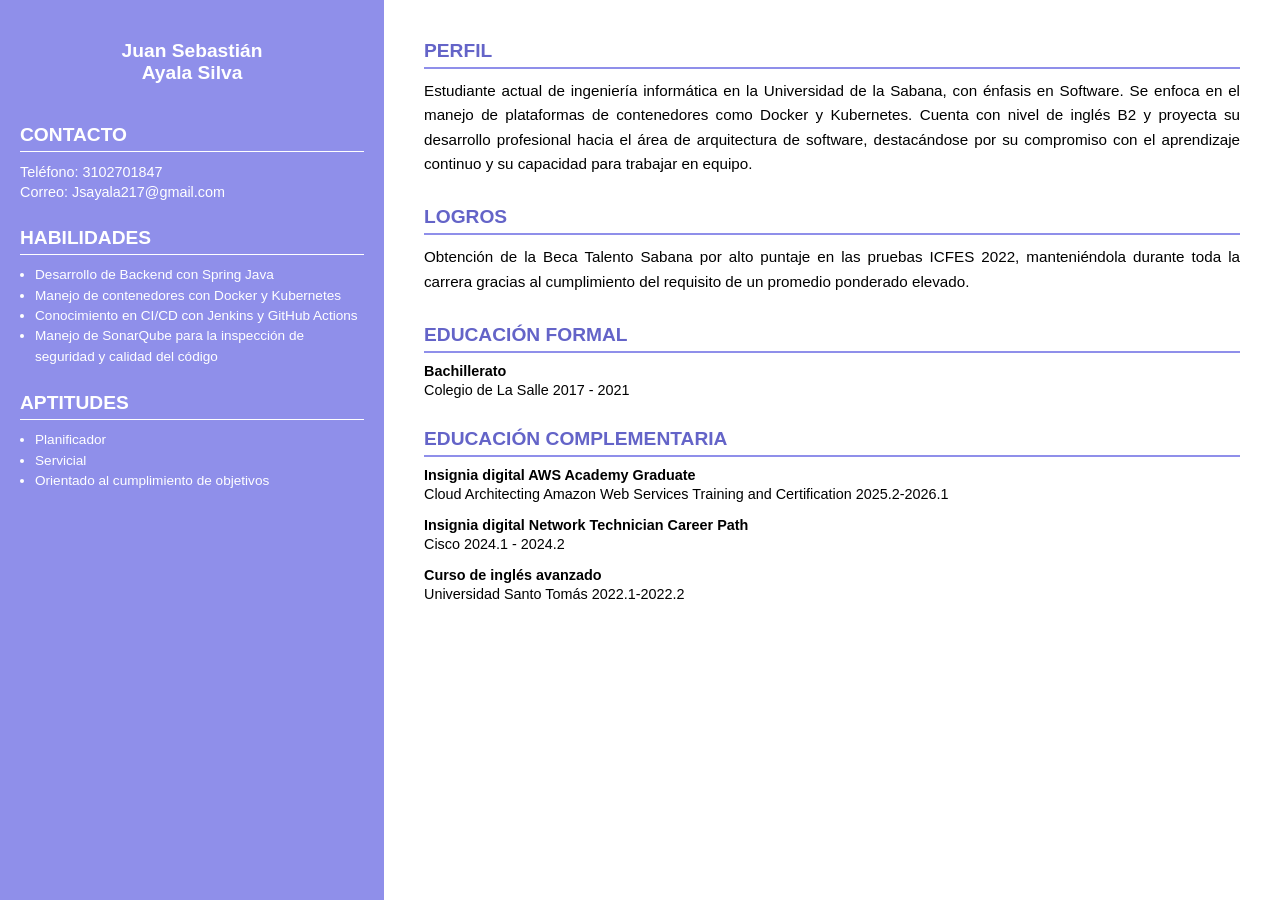
<file: index.html>
<!DOCTYPE html>
<html lang="es">
<head>
    <meta name="viewport" content="width=device-width, initial-scale=1.0">
    <title>Hoja de vida</title>
    <link rel="stylesheet" href="styles.css">
</head>
<body>

    <div class="hoja-vida">

        <div class="barra-izq">
            <div class="nombre">
                <p>Juan Sebastián<br>Ayala Silva</p>
            </div>

            <div class="titulo-izq">CONTACTO</div>
            <p class="texto-izq">
                Teléfono: 3102701847<br>
                Correo: Jsayala217@gmail.com
            </p>

            <div class="titulo-izq">HABILIDADES</div>


            <ul class="lista-izq">
                <li>Desarrollo de Backend con Spring Java </li>
                <li>Manejo de contenedores con Docker y Kubernetes</li>
                <li>Conocimiento en CI/CD con Jenkins y GitHub Actions</li>
                <li>Manejo de SonarQube para la inspección de seguridad y calidad del código</li>
            </ul>

            <div class="titulo-izq">APTITUDES</div>

            <ul class="lista-izq">
                <li>Planificador</li>
                <li>Servicial</li>
                <li>Orientado al cumplimiento de objetivos</li>
            </ul>
        </div>

        <div class="contenido-der">
            <div class="seccion">
                <div class="titulo-der">PERFIL

                </div>
                <p>Estudiante actual de ingeniería informática en la Universidad de la Sabana, 
                   con énfasis en Software. Se enfoca en el manejo de plataformas de contenedores como Docker y Kubernetes. 
                   Cuenta con nivel de inglés B2 y proyecta su desarrollo profesional hacia el área de arquitectura de software, 
                   destacándose por su compromiso con el aprendizaje continuo y su capacidad para trabajar en equipo.
                </p>
            </div>

            <div class="seccion">
                <div class="titulo-der">LOGROS

                </div>
                <p>Obtención de la Beca Talento Sabana por alto puntaje en las pruebas ICFES 2022, manteniéndola durante toda 
                   la carrera gracias al cumplimiento del requisito de un promedio ponderado elevado.</p>
            </div>

            <div class="seccion">
                <div class="titulo-der">EDUCACIÓN FORMAL

                </div>
                <div class="item">
                    <strong>Bachillerato</strong><br>
                    Colegio de La Salle 2017 - 2021
                </div>
            </div>

            <div class="seccion">
                <div class="titulo-der">EDUCACIÓN COMPLEMENTARIA

                </div>
                <div class="item">

                    <strong>Insignia digital AWS Academy Graduate</strong><br>
                    Cloud Architecting Amazon Web Services 
                    Training and Certification 2025.2-2026.1
                </div>
                <div class="item">

                    <strong>Insignia digital Network Technician Career Path</strong><br>
                    Cisco 2024.1 - 2024.2
                </div>
                <div class="item">
                    <strong>Curso de inglés avanzado</strong><br>
                    Universidad Santo Tomás 2022.1-2022.2
                </div>
            </div>
        </div>
        
    </div>

</body>

</html>
</file>
<file: styles.css>
* {
    font-family: Arial, sans-serif;
    margin: 0;
    padding: 0;
    box-sizing: border-box;
    text-decoration-color: black;
}

.hoja-vida {
    display: flex;
    width: 100%;
    min-height: 100vh;
    font-size: 1.2rem;
}

.barra-izq {
    background-color: rgb(143, 143, 234);
    width: 30%;
    color: white;
    padding: 20px;

}

.nombre {
    text-align: center;
    margin-top: 20px;
    margin-bottom: 40px;
    font-weight: bold;
    font-size: 1.2rem;
}

.titulo-izq {
    font-weight: bold;
    margin-top: 25px;
    margin-bottom: 10px;
    border-bottom: 1px solid white;
    padding-bottom: 5px;
}

.texto-izq {
    font-size: 0.9rem;
    line-height: 1.4;
}

.lista-izq {
    font-size: 0.85rem;
    margin-left: 15px;
    line-height: 1.5;
}

.contenido-der {
    width: 70%;
    padding: 40px;
    background-color: white;
    color: black;
}

.seccion {
    margin-bottom: 30px;
}

.titulo-der {
    font-weight: bold;
    color: rgb(100, 100, 200);
    border-bottom: 2px solid rgb(143, 143, 234);
    margin-bottom: 10px;
    padding-bottom: 5px;
}

.contenido-der p {
    font-size: 0.95rem;
    line-height: 1.6;
    text-align: justify;
}

.item {
    margin-bottom: 15px;
    font-size: 0.9rem;
}

strong {
    display: inline-block;
    margin-bottom: 3px;
}
</file>
